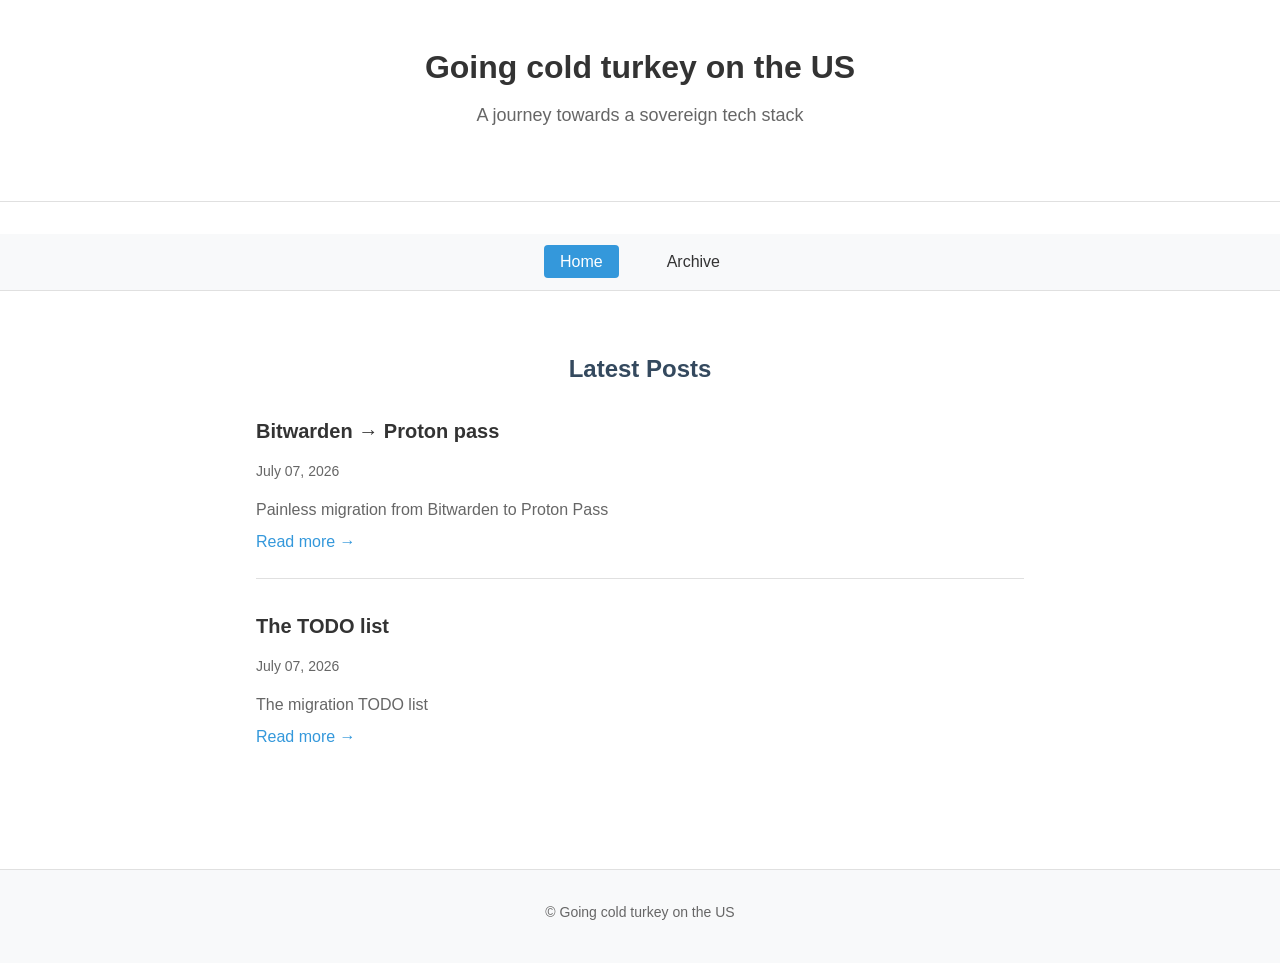
<file: index.html>
<!DOCTYPE html>
<html lang="en">
<head>
    <meta charset="UTF-8">
    <meta name="viewport" content="width=device-width, initial-scale=1.0">
    <meta name="description" content="A journey towards a sovereign tech stack">
    
    <meta property="og:title" content="Going cold turkey on the US">
    <meta property="og:description" content="A journey towards a sovereign tech stack">
    <meta property="og:type" content="website">
    <meta property="og:site_name" content="Going cold turkey on the US">
    
    <title>Going cold turkey on the US</title>
    <link rel="icon" href="assets/favicon.ico" type="image/x-icon">
    <link rel="stylesheet" href="assets/style.css">
</head>
<body>
    <header class="site-header">
        <div class="container">
            <h1 class="site-title">
                <a href="">Going cold turkey on the US</a>
            </h1>
            <p class="site-description">A journey towards a sovereign tech stack</p>
        </div>
    </header>
    
    <nav class="site-navigation">
        <div class="container">
            <ul class="nav-links">
                <li><a href="" class="active">Home</a></li>
                <li><a href="archive.html">Archive</a></li>
            </ul>
        </div>
    </nav>
    
    <main class="site-content">
        <div class="container">
            <section class="post-list">
                <h2>Latest Posts</h2>
                
                <article class="post-summary">
                    <h3 class="post-title">
                        <a href="posts/bitwarden-proton-pass/">Bitwarden → Proton pass</a>
                    </h3>
                    <div class="post-meta">
                        <time datetime="2026-07-07T00:00:00">July 07, 2026</time>
                    </div>
                    <div class="post-excerpt">
                        Painless migration from Bitwarden to Proton Pass
                    </div>
                    <a href="posts/bitwarden-proton-pass/" class="read-more">Read more &rarr;</a>
                </article>
<article class="post-summary">
                    <h3 class="post-title">
                        <a href="posts/the-todo-list/">The TODO list</a>
                    </h3>
                    <div class="post-meta">
                        <time datetime="2026-07-07T00:00:00">July 07, 2026</time>
                    </div>
                    <div class="post-excerpt">
                        The migration TODO list
                    </div>
                    <a href="posts/the-todo-list/" class="read-more">Read more &rarr;</a>
                </article>
            </section>
            
            
        </div>
    </main>
    
    <footer class="site-footer">
        <div class="container">
            <p>&copy; Going cold turkey on the US</p>
        </div>
    </footer>
</body>
</html>
</file>
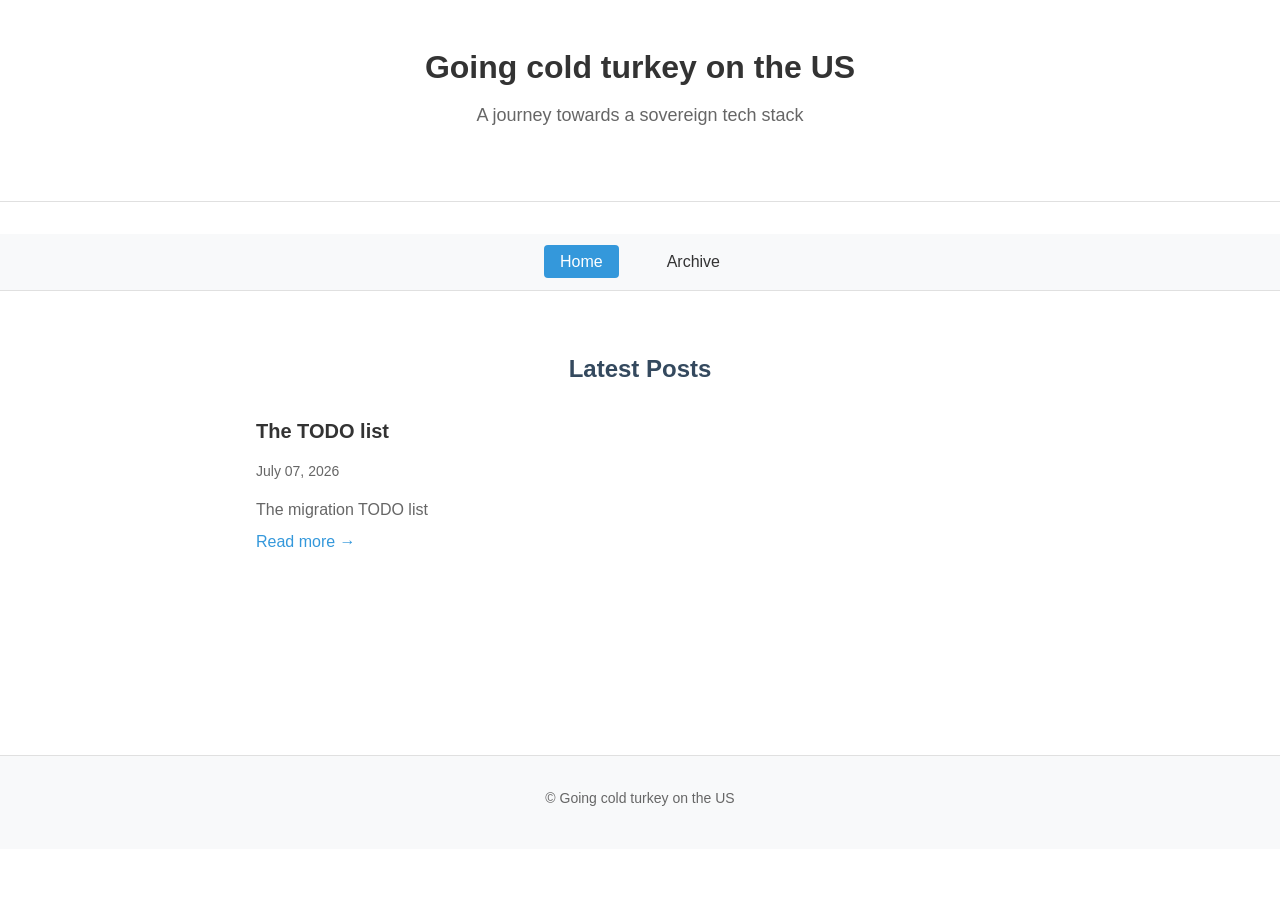
<file: docs/index.html>
<!DOCTYPE html>
<html lang="en">
<head>
    <meta charset="UTF-8">
    <meta name="viewport" content="width=device-width, initial-scale=1.0">
    <meta name="description" content="A journey towards a sovereign tech stack">
    
    <meta property="og:title" content="Going cold turkey on the US">
    <meta property="og:description" content="A journey towards a sovereign tech stack">
    <meta property="og:type" content="website">
    <meta property="og:site_name" content="Going cold turkey on the US">
    
    <title>Going cold turkey on the US</title>
    <link rel="icon" href="assets/favicon.ico" type="image/x-icon">
    <link rel="stylesheet" href="assets/style.css">
</head>
<body>
    <header class="site-header">
        <div class="container">
            <h1 class="site-title">
                <a href="">Going cold turkey on the US</a>
            </h1>
            <p class="site-description">A journey towards a sovereign tech stack</p>
        </div>
    </header>
    
    <nav class="site-navigation">
        <div class="container">
            <ul class="nav-links">
                <li><a href="" class="active">Home</a></li>
                <li><a href="archive.html">Archive</a></li>
            </ul>
        </div>
    </nav>
    
    <main class="site-content">
        <div class="container">
            <section class="post-list">
                <h2>Latest Posts</h2>
                
                <article class="post-summary">
                    <h3 class="post-title">
                        <a href="posts/the-todo-list/">The TODO list</a>
                    </h3>
                    <div class="post-meta">
                        <time datetime="2026-07-07T00:00:00">July 07, 2026</time>
                    </div>
                    <div class="post-excerpt">
                        The migration TODO list
                    </div>
                    <a href="posts/the-todo-list/" class="read-more">Read more &rarr;</a>
                </article>
            </section>
            
            
        </div>
    </main>
    
    <footer class="site-footer">
        <div class="container">
            <p>&copy; Going cold turkey on the US</p>
        </div>
    </footer>
</body>
</html>
</file>
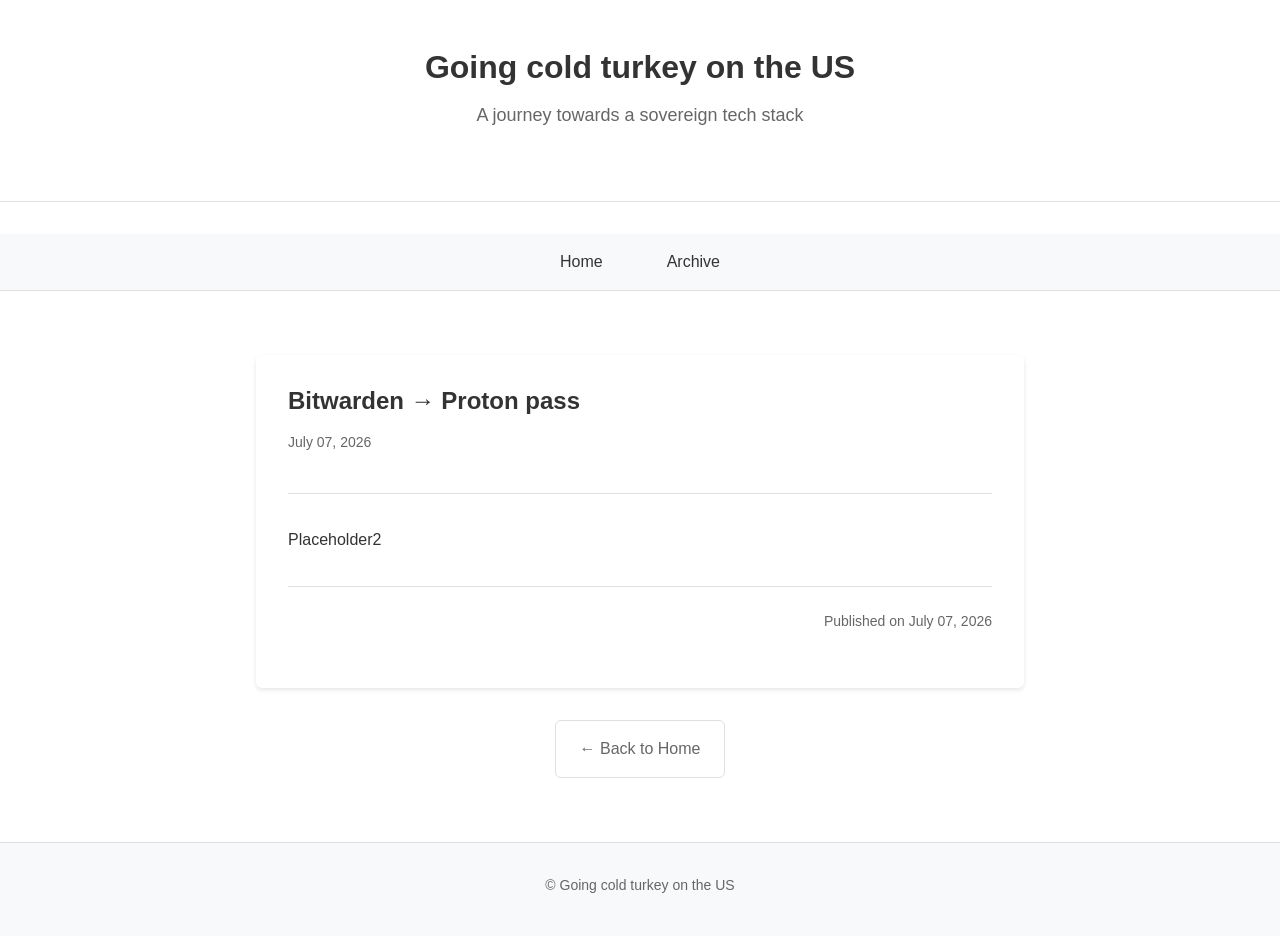
<file: posts/bitwarden-proton-pass/index.html>
<!DOCTYPE html>
<html lang="en">
<head>
    <meta charset="UTF-8">
    <meta name="viewport" content="width=device-width, initial-scale=1.0">
    <meta name="description" content="Painless migration from Bitwarden to Proton Pass">
    
    <meta property="og:title" content="Bitwarden → Proton pass | Going cold turkey on the US">
    <meta property="og:description" content="Painless migration from Bitwarden to Proton Pass">
    <meta property="og:type" content="article">
    <meta property="article:published_time" content="2026-07-07T00:00:00">
    <meta property="og:site_name" content="Going cold turkey on the US">
    
    <title>Bitwarden → Proton pass | Going cold turkey on the US</title>
    <link rel="icon" href="../../assets/favicon.ico" type="image/x-icon">
    <link rel="stylesheet" href="../../assets/style.css">
</head>
<body>
    <header class="site-header">
        <div class="container">
            <h1 class="site-title">
                <a href="../../">Going cold turkey on the US</a>
            </h1>
            <p class="site-description">A journey towards a sovereign tech stack</p>
        </div>
    </header>
    
    <nav class="site-navigation">
        <div class="container">
            <ul class="nav-links">
                <li><a href="../../">Home</a></li>
                <li><a href="../../archive.html">Archive</a></li>
            </ul>
        </div>
    </nav>
    
    <main class="site-content">
        <div class="container">
            <article class="post-full">
                <header class="post-header">
                    <h2 class="post-title">Bitwarden → Proton pass</h2>
                    <div class="post-meta">
                        <time datetime="2026-07-07T00:00:00">July 07, 2026</time>
                    </div>
                </header>
                
                <div class="post-content">
                    <p>Placeholder2</p>
                </div>
                
                <footer class="post-footer">
                    <p>Published on July 07, 2026</p>
                </footer>
            </article>
            
            <nav class="post-navigation">
                <a href="../../" class="back-link">&larr; Back to Home</a>
            </nav>
        </div>
    </main>
    
    <footer class="site-footer">
        <div class="container">
            <p>&copy; Going cold turkey on the US</p>
        </div>
    </footer>
</body>
</html>
</file>
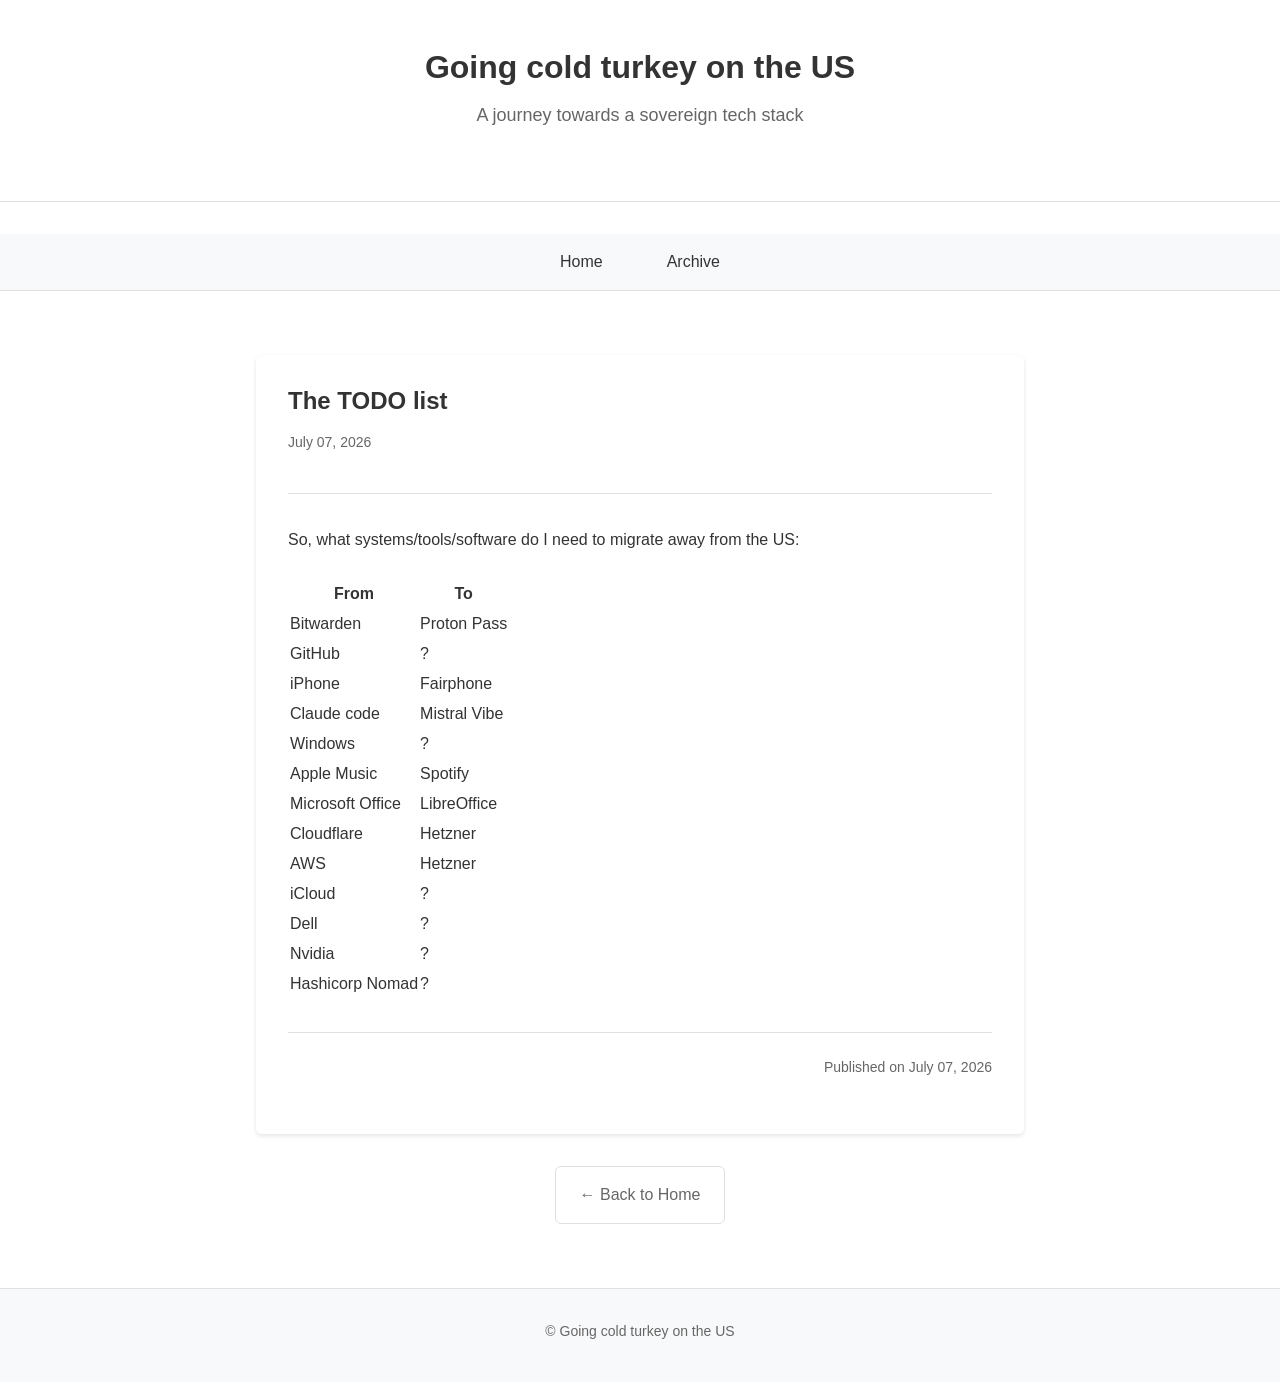
<file: posts/the-todo-list/index.html>
<!DOCTYPE html>
<html lang="en">
<head>
    <meta charset="UTF-8">
    <meta name="viewport" content="width=device-width, initial-scale=1.0">
    <meta name="description" content="The migration TODO list">
    
    <meta property="og:title" content="The TODO list | Going cold turkey on the US">
    <meta property="og:description" content="The migration TODO list">
    <meta property="og:type" content="article">
    <meta property="article:published_time" content="2026-07-07T00:00:00">
    <meta property="og:site_name" content="Going cold turkey on the US">
    
    <title>The TODO list | Going cold turkey on the US</title>
    <link rel="icon" href="../../assets/favicon.ico" type="image/x-icon">
    <link rel="stylesheet" href="../../assets/style.css">
</head>
<body>
    <header class="site-header">
        <div class="container">
            <h1 class="site-title">
                <a href="../../">Going cold turkey on the US</a>
            </h1>
            <p class="site-description">A journey towards a sovereign tech stack</p>
        </div>
    </header>
    
    <nav class="site-navigation">
        <div class="container">
            <ul class="nav-links">
                <li><a href="../../">Home</a></li>
                <li><a href="../../archive.html">Archive</a></li>
            </ul>
        </div>
    </nav>
    
    <main class="site-content">
        <div class="container">
            <article class="post-full">
                <header class="post-header">
                    <h2 class="post-title">The TODO list</h2>
                    <div class="post-meta">
                        <time datetime="2026-07-07T00:00:00">July 07, 2026</time>
                    </div>
                </header>
                
                <div class="post-content">
                    <p>So, what systems/tools/software do I need to migrate away from the US:</p>
<table>
<thead>
<tr>
<th>From</th>
<th>To</th>
</tr>
</thead>
<tbody>
<tr>
<td>Bitwarden</td>
<td>Proton Pass</td>
</tr>
<tr>
<td>GitHub</td>
<td>?</td>
</tr>
<tr>
<td>iPhone</td>
<td>Fairphone</td>
</tr>
<tr>
<td>Claude code</td>
<td>Mistral Vibe</td>
</tr>
<tr>
<td>Windows</td>
<td>?</td>
</tr>
<tr>
<td>Apple Music</td>
<td>Spotify</td>
</tr>
<tr>
<td>Microsoft Office</td>
<td>LibreOffice</td>
</tr>
<tr>
<td>Cloudflare</td>
<td>Hetzner</td>
</tr>
<tr>
<td>AWS</td>
<td>Hetzner</td>
</tr>
<tr>
<td>iCloud</td>
<td>?</td>
</tr>
<tr>
<td>Dell</td>
<td>?</td>
</tr>
<tr>
<td>Nvidia</td>
<td>?</td>
</tr>
<tr>
<td>Hashicorp Nomad</td>
<td>?</td>
</tr>
</tbody>
</table>
                </div>
                
                <footer class="post-footer">
                    <p>Published on July 07, 2026</p>
                </footer>
            </article>
            
            <nav class="post-navigation">
                <a href="../../" class="back-link">&larr; Back to Home</a>
            </nav>
        </div>
    </main>
    
    <footer class="site-footer">
        <div class="container">
            <p>&copy; Going cold turkey on the US</p>
        </div>
    </footer>
</body>
</html>
</file>
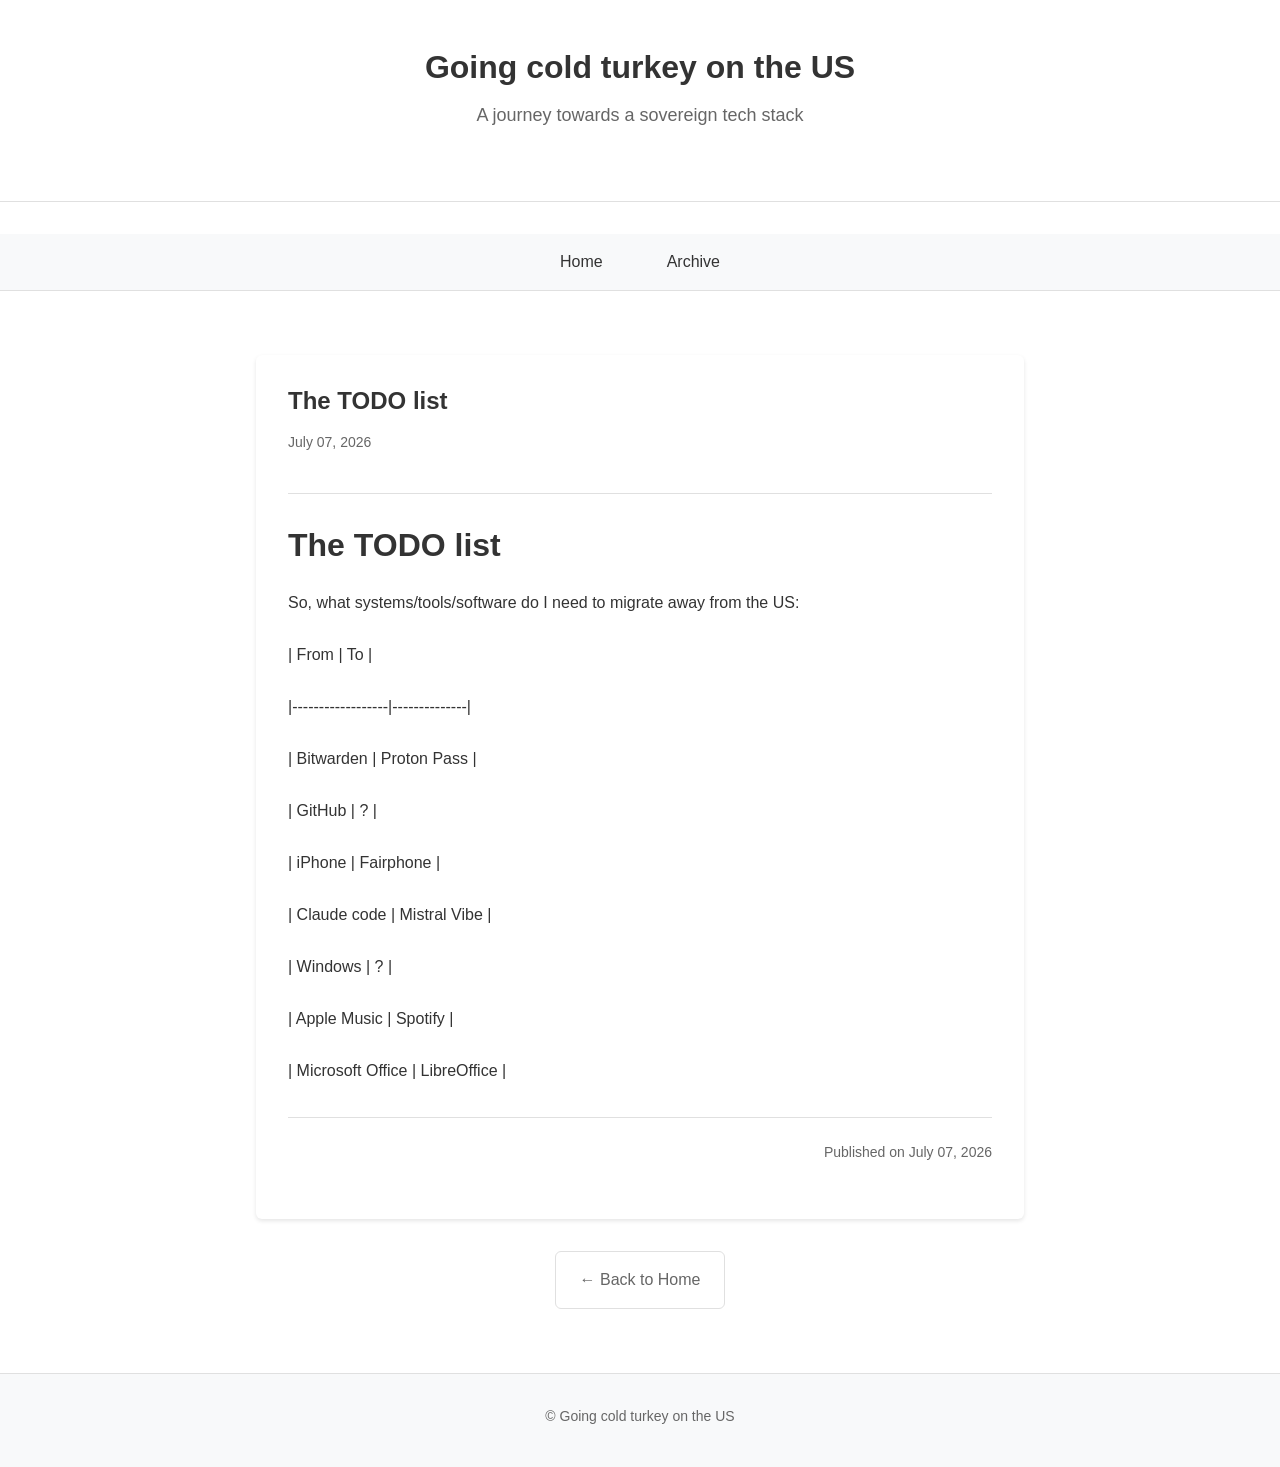
<file: docs/posts/the-todo-list/index.html>
<!DOCTYPE html>
<html lang="en">
<head>
    <meta charset="UTF-8">
    <meta name="viewport" content="width=device-width, initial-scale=1.0">
    <meta name="description" content="The migration TODO list">
    
    <meta property="og:title" content="The TODO list | Going cold turkey on the US">
    <meta property="og:description" content="The migration TODO list">
    <meta property="og:type" content="article">
    <meta property="article:published_time" content="2026-07-07T00:00:00">
    <meta property="og:site_name" content="Going cold turkey on the US">
    
    <title>The TODO list | Going cold turkey on the US</title>
    <link rel="icon" href="../../assets/favicon.ico" type="image/x-icon">
    <link rel="stylesheet" href="../../assets/style.css">
</head>
<body>
    <header class="site-header">
        <div class="container">
            <h1 class="site-title">
                <a href="../../">Going cold turkey on the US</a>
            </h1>
            <p class="site-description">A journey towards a sovereign tech stack</p>
        </div>
    </header>
    
    <nav class="site-navigation">
        <div class="container">
            <ul class="nav-links">
                <li><a href="../../">Home</a></li>
                <li><a href="../../archive.html">Archive</a></li>
            </ul>
        </div>
    </nav>
    
    <main class="site-content">
        <div class="container">
            <article class="post-full">
                <header class="post-header">
                    <h2 class="post-title">The TODO list</h2>
                    <div class="post-meta">
                        <time datetime="2026-07-07T00:00:00">July 07, 2026</time>
                    </div>
                </header>
                
                <div class="post-content">
                    <h1>The TODO list</h1>
<p>
So, what systems/tools/software do I need to migrate away from the US:
<p>
| From             | To           |
<p>
|------------------|--------------|
<p>
| Bitwarden        | Proton Pass  |
<p>
| GitHub           | ?            |
<p>
| iPhone           | Fairphone    |
<p>
| Claude code      | Mistral Vibe |
<p>
| Windows          | ?            |
<p>
| Apple Music      | Spotify      |
<p>
| Microsoft Office | LibreOffice  |
                </div>
                
                <footer class="post-footer">
                    <p>Published on July 07, 2026</p>
                </footer>
            </article>
            
            <nav class="post-navigation">
                <a href="../../" class="back-link">&larr; Back to Home</a>
            </nav>
        </div>
    </main>
    
    <footer class="site-footer">
        <div class="container">
            <p>&copy; Going cold turkey on the US</p>
        </div>
    </footer>
</body>
</html>
</file>
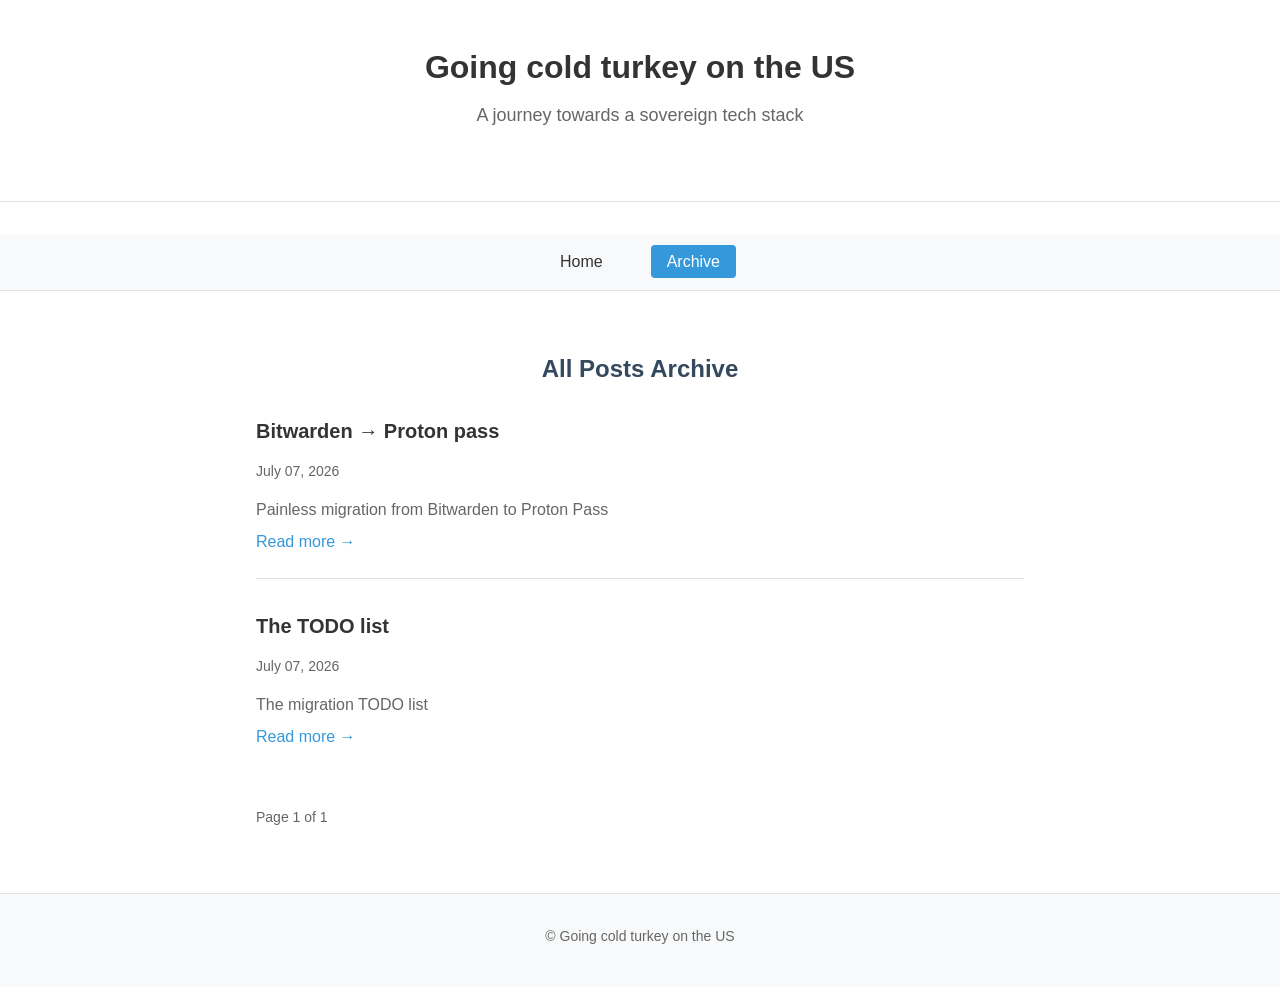
<file: archive.html>
<!DOCTYPE html>
<html lang="en">
<head>
    <meta charset="UTF-8">
    <meta name="viewport" content="width=device-width, initial-scale=1.0">
    <meta name="description" content="All posts archive - A journey towards a sovereign tech stack">
    
    <meta property="og:title" content="Archive | Going cold turkey on the US">
    <meta property="og:description" content="All posts archive - A journey towards a sovereign tech stack">
    <meta property="og:type" content="website">
    <meta property="og:site_name" content="Going cold turkey on the US">
    
    <title>
        
        Archive | Going cold turkey on the US
        
    </title>
    <link rel="icon" href="assets/favicon.ico" type="image/x-icon">
    <link rel="stylesheet" href="assets/style.css">
</head>
<body>
    <header class="site-header">
        <div class="container">
            <h1 class="site-title">
                <a href="">Going cold turkey on the US</a>
            </h1>
            <p class="site-description">A journey towards a sovereign tech stack</p>
        </div>
    </header>
    
    <nav class="site-navigation">
        <div class="container">
            <ul class="nav-links">
                <li><a href="">Home</a></li>
                <li><a href="archive.html" class="active">Archive</a></li>
            </ul>
        </div>
    </nav>
    
    <main class="site-content">
        <div class="container">
            <section class="post-list">
                <h2>
                    
                    All Posts Archive
                    
                </h2>
                
                <article class="post-summary">
                    <h3 class="post-title">
                        <a href="posts/bitwarden-proton-pass/">Bitwarden → Proton pass</a>
                    </h3>
                    <div class="post-meta">
                        <time datetime="2026-07-07T00:00:00">July 07, 2026</time>
                    </div>
                    <div class="post-excerpt">
                        Painless migration from Bitwarden to Proton Pass
                    </div>
                    <a href="posts/bitwarden-proton-pass/" class="read-more">Read more &rarr;</a>
                </article>
<article class="post-summary">
                    <h3 class="post-title">
                        <a href="posts/the-todo-list/">The TODO list</a>
                    </h3>
                    <div class="post-meta">
                        <time datetime="2026-07-07T00:00:00">July 07, 2026</time>
                    </div>
                    <div class="post-excerpt">
                        The migration TODO list
                    </div>
                    <a href="posts/the-todo-list/" class="read-more">Read more &rarr;</a>
                </article>
            </section>
            
            
            
            <span class="pagination-info">Page 1 of 1</span>
            
            
        </div>
    </main>
    
    <footer class="site-footer">
        <div class="container">
            <p>&copy; Going cold turkey on the US</p>
        </div>
    </footer>
</body>
</html>
</file>
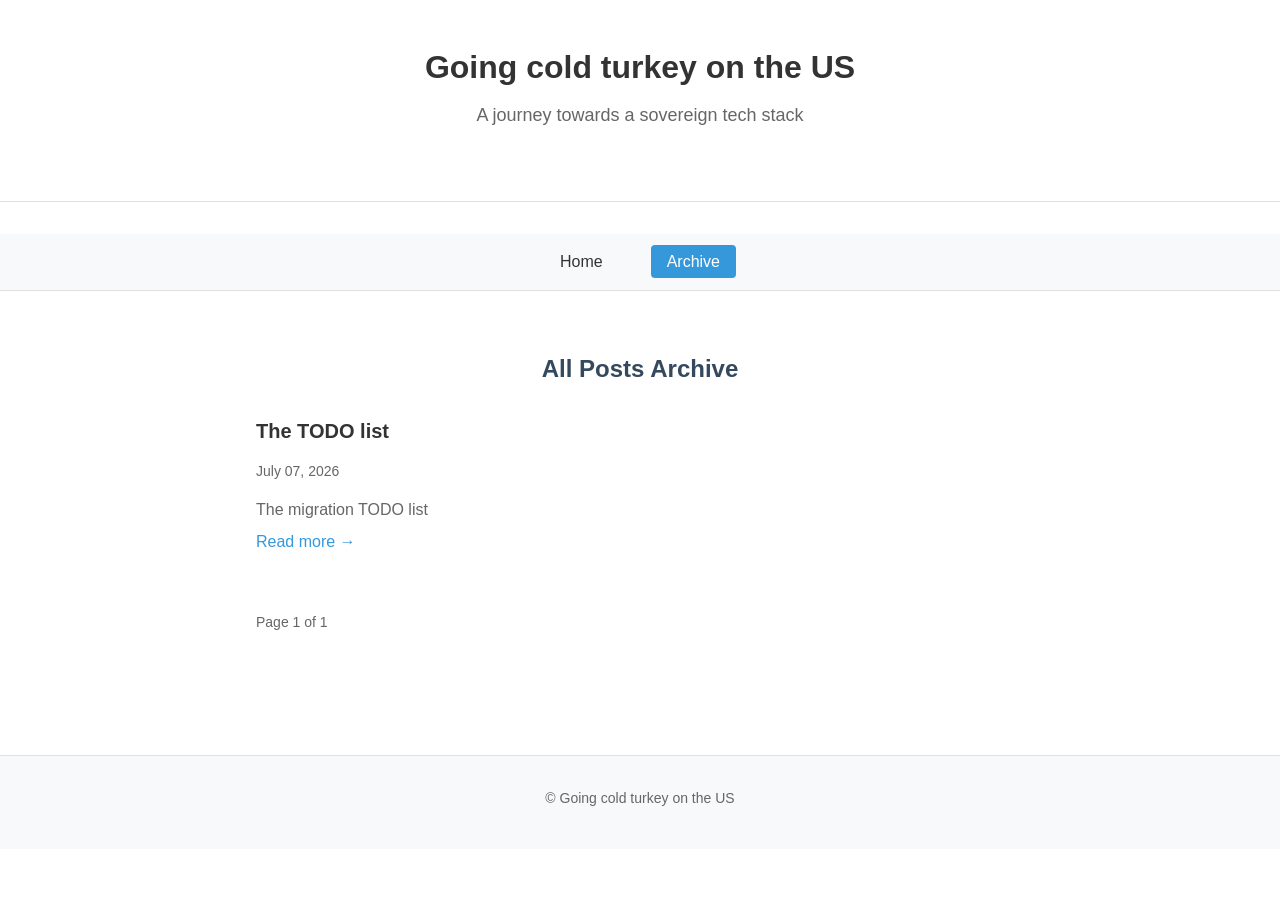
<file: docs/archive.html>
<!DOCTYPE html>
<html lang="en">
<head>
    <meta charset="UTF-8">
    <meta name="viewport" content="width=device-width, initial-scale=1.0">
    <meta name="description" content="All posts archive - A journey towards a sovereign tech stack">
    
    <meta property="og:title" content="Archive | Going cold turkey on the US">
    <meta property="og:description" content="All posts archive - A journey towards a sovereign tech stack">
    <meta property="og:type" content="website">
    <meta property="og:site_name" content="Going cold turkey on the US">
    
    <title>
        
        Archive | Going cold turkey on the US
        
    </title>
    <link rel="icon" href="assets/favicon.ico" type="image/x-icon">
    <link rel="stylesheet" href="assets/style.css">
</head>
<body>
    <header class="site-header">
        <div class="container">
            <h1 class="site-title">
                <a href="">Going cold turkey on the US</a>
            </h1>
            <p class="site-description">A journey towards a sovereign tech stack</p>
        </div>
    </header>
    
    <nav class="site-navigation">
        <div class="container">
            <ul class="nav-links">
                <li><a href="">Home</a></li>
                <li><a href="archive.html" class="active">Archive</a></li>
            </ul>
        </div>
    </nav>
    
    <main class="site-content">
        <div class="container">
            <section class="post-list">
                <h2>
                    
                    All Posts Archive
                    
                </h2>
                
                <article class="post-summary">
                    <h3 class="post-title">
                        <a href="posts/the-todo-list/">The TODO list</a>
                    </h3>
                    <div class="post-meta">
                        <time datetime="2026-07-07T00:00:00">July 07, 2026</time>
                    </div>
                    <div class="post-excerpt">
                        The migration TODO list
                    </div>
                    <a href="posts/the-todo-list/" class="read-more">Read more &rarr;</a>
                </article>
            </section>
            
            
            
            <span class="pagination-info">Page 1 of 1</span>
            
            
        </div>
    </main>
    
    <footer class="site-footer">
        <div class="container">
            <p>&copy; Going cold turkey on the US</p>
        </div>
    </footer>
</body>
</html>
</file>
<file: assets/style.css>
/*
 * Main CSS for static blog
 * Clean, minimal design with focus on readability
 * No JavaScript required - pure HTML + CSS
 */

/* ============================================
   CSS Variables / Theme Colors
   ============================================ */
:root {
    /* Primary colors */
    --color-primary: #2c3e50;
    --color-secondary: #34495e;
    --color-accent: #3498db;
    
    /* Text colors */
    --color-text: #333;
    --color-text-light: #666;
    --color-text-lighter: #999;
    
    /* Background colors */
    --color-bg: #fff;
    --color-bg-light: #f8f9fa;
    --color-bg-dark: #f0f0f0;
    
    /* Border colors */
    --color-border: #e0e0e0;
    --color-border-dark: #ccc;
    
    /* Link colors */
    --color-link: #3498db;
    --color-link-hover: #2980b9;
    --color-link-visited: #9b59b6;
    
    /* Code colors */
    --color-code-bg: #f5f5f5;
    --color-code-border: #ddd;
    --color-code-text: #d14;
    
    /* Spacing */
    --spacing-sm: 0.5rem;
    --spacing-md: 1rem;
    --spacing-lg: 1.5rem;
    --spacing-xl: 2rem;
    --spacing-2xl: 3rem;
    
    /* Typography */
    --font-size-sm: 0.875rem;
    --font-size-base: 1rem;
    --font-size-lg: 1.125rem;
    --font-size-xl: 1.25rem;
    --font-size-2xl: 1.5rem;
    --font-size-3xl: 2rem;
    
    /* Line heights */
    --line-height-tight: 1.2;
    --line-height-normal: 1.5;
    --line-height-relaxed: 1.75;
    
    /* Max widths */
    --max-width-sm: 600px;
    --max-width-md: 800px;
    --max-width-lg: 1000px;
    --max-width-xl: 1200px;
    
    /* Border radius */
    --radius-sm: 4px;
    --radius-md: 6px;
    --radius-lg: 8px;
    
    /* Transitions */
    --transition-fast: 0.15s ease;
    --transition-normal: 0.25s ease;
}

/* ============================================
   Reset / Base Styles
   ============================================ */
*, *::before, *::after {
    box-sizing: border-box;
    margin: 0;
    padding: 0;
}

html {
    scroll-behavior: smooth;
}

body {
    font-family: -apple-system, BlinkMacSystemFont, "Segoe UI", Roboto, "Helvetica Neue", Arial, sans-serif;
    line-height: var(--line-height-normal);
    color: var(--color-text);
    background-color: var(--color-bg);
    font-size: var(--font-size-base);
}

/* ============================================
   Typography
   ============================================ */
h1, h2, h3, h4, h5, h6 {
    font-weight: 600;
    line-height: var(--line-height-tight);
    margin-bottom: var(--spacing-md);
    color: var(--color-text);
}

h1 { font-size: var(--font-size-3xl); }
h2 { font-size: var(--font-size-2xl); }
h3 { font-size: var(--font-size-xl); }
h4 { font-size: var(--font-size-lg); }
h5 { font-size: var(--font-size-base); }
h6 { font-size: var(--font-size-sm); }

p {
    margin-bottom: var(--spacing-lg);
}

a {
    color: var(--color-link);
    text-decoration: underline;
    transition: color var(--transition-normal);
}

a:hover {
    color: var(--color-link-hover);
}

a:visited {
    color: var(--color-link-visited);
}

/* ============================================
   Layout
   ============================================ */
.container {
    width: 100%;
    max-width: var(--max-width-md);
    margin: 0 auto;
    padding: 0 var(--spacing-md);
}

/* ============================================
   Site Header
   ============================================ */
.site-header {
    background-color: var(--color-bg);
    border-bottom: 1px solid var(--color-border);
    padding: var(--spacing-2xl) 0;
    margin-bottom: var(--spacing-xl);
}

.site-header .container {
    text-align: center;
}

.site-title {
    margin-bottom: var(--spacing-md);
}

.site-title a {
    color: var(--color-text);
    text-decoration: none;
}

.site-title a:hover {
    color: var(--color-link);
}

.site-description {
    color: var(--color-text-light);
    font-size: var(--font-size-lg);
}

/* ============================================
   Site Navigation
   ============================================ */
.site-navigation {
    background-color: var(--color-bg-light);
    border-bottom: 1px solid var(--color-border);
    padding: var(--spacing-md) 0;
    margin-bottom: var(--spacing-xl);
}

.site-navigation .nav-links {
    display: flex;
    justify-content: center;
    list-style: none;
    gap: var(--spacing-xl);
}

.site-navigation .nav-links li {
    margin: 0;
}

.site-navigation .nav-links a {
    text-decoration: none;
    font-weight: 500;
    color: var(--color-text);
    padding: var(--spacing-sm) var(--spacing-md);
    border-radius: var(--radius-sm);
    transition: all var(--transition-normal);
}

.site-navigation .nav-links a:hover {
    background-color: var(--color-bg-dark);
    color: var(--color-link);
}

.site-navigation .nav-links a.active {
    background-color: var(--color-link);
    color: white;
}

/* ============================================
   Site Content
   ============================================ */
.site-content {
    padding: var(--spacing-xl) 0;
    min-height: 400px;
}

/* ============================================
   Post List / Summary
   ============================================ */
.post-list {
    margin-bottom: var(--spacing-xl);
}

.post-list h2 {
    margin-bottom: var(--spacing-xl);
    text-align: center;
    color: var(--color-secondary);
}

.post-summary {
    border-bottom: 1px solid var(--color-border);
    padding-bottom: var(--spacing-lg);
    margin-bottom: var(--spacing-xl);
}

.post-summary:last-child {
    border-bottom: none;
    margin-bottom: 0;
}

.post-title {
    margin-bottom: var(--spacing-sm);
}

.post-title a {
    text-decoration: none;
    color: var(--color-text);
    font-size: var(--font-size-xl);
}

.post-title a:hover {
    color: var(--color-link);
}

.post-meta {
    color: var(--color-text-light);
    font-size: var(--font-size-sm);
    margin-bottom: var(--spacing-md);
}

.post-excerpt {
    color: var(--color-text-light);
    font-size: var(--font-size-base);
}

.read-more {
    display: inline-block;
    text-decoration: none;
    color: var(--color-link);
    font-weight: 500;
    margin-top: var(--spacing-sm);
}

.read-more:hover {
    color: var(--color-link-hover);
    text-decoration: underline;
}

/* ============================================
   Full Post
   ============================================ */
.post-full {
    background-color: var(--color-bg);
    border-radius: var(--radius-md);
    padding: var(--spacing-xl);
    box-shadow: 0 2px 4px rgba(0, 0, 0, 0.1);
}

.post-header {
    margin-bottom: var(--spacing-xl);
    border-bottom: 1px solid var(--color-border);
    padding-bottom: var(--spacing-lg);
}

.post-title {
    font-size: var(--font-size-2xl);
    margin-bottom: var(--spacing-md);
}

.post-meta {
    display: flex;
    gap: var(--spacing-md);
    font-size: var(--font-size-sm);
    color: var(--color-text-light);
}

.post-content {
    line-height: var(--line-height-relaxed);
}

.post-content h1,
.post-content h2,
.post-content h3,
.post-content h4,
.post-content h5,
.post-content h6 {
    margin-top: var(--spacing-xl);
    margin-bottom: var(--spacing-lg);
}

.post-content p {
    margin-bottom: var(--spacing-lg);
}

.post-content ul,
.post-content ol {
    margin-bottom: var(--spacing-lg);
    padding-left: var(--spacing-xl);
}

.post-content li {
    margin-bottom: var(--spacing-sm);
}

.post-content blockquote {
    border-left: 4px solid var(--color-border-dark);
    padding-left: var(--spacing-md);
    margin-left: 0;
    color: var(--color-text-light);
    font-style: italic;
    margin-bottom: var(--spacing-lg);
}

.post-content pre {
    background-color: var(--color-code-bg);
    border: 1px solid var(--color-code-border);
    border-radius: var(--radius-sm);
    padding: var(--spacing-md);
    overflow-x: auto;
    margin-bottom: var(--spacing-lg);
}

.post-content code {
    background-color: var(--color-code-bg);
    border: 1px solid var(--color-code-border);
    border-radius: var(--radius-sm);
    padding: 0 var(--spacing-sm);
    font-family: "SFMono-Regular", Consolas, "Liberation Mono", Menlo, monospace;
    font-size: var(--font-size-sm);
    color: var(--color-code-text);
}

.post-content pre code {
    background-color: transparent;
    border: none;
    padding: 0;
    font-size: var(--font-size-sm);
}

.post-content hr {
    border: 0;
    border-top: 1px solid var(--color-border);
    margin: var(--spacing-xl) 0;
}

.post-content img {
    max-width: 100%;
    height: auto;
    margin: var(--spacing-lg) 0;
    border-radius: var(--radius-md);
}

.post-content a {
    color: var(--color-link);
}

.post-content a:hover {
    color: var(--color-link-hover);
}

.post-footer {
    margin-top: var(--spacing-xl);
    padding-top: var(--spacing-lg);
    border-top: 1px solid var(--color-border);
    font-size: var(--font-size-sm);
    color: var(--color-text-light);
    text-align: right;
}

/* ============================================
   Post Navigation
   ============================================ */
.post-navigation {
    margin-top: var(--spacing-xl);
    text-align: center;
}

.back-link {
    display: inline-block;
    text-decoration: none;
    color: var(--color-text-light);
    font-size: var(--font-size-base);
    padding: var(--spacing-md) var(--spacing-lg);
    border: 1px solid var(--color-border);
    border-radius: var(--radius-md);
    transition: all var(--transition-normal);
}

.back-link:hover {
    background-color: var(--color-bg-light);
    color: var(--color-link);
    border-color: var(--color-link);
}

/* ============================================
   Pagination
   ============================================ */
.pagination {
    display: flex;
    justify-content: center;
    align-items: center;
    gap: var(--spacing-md);
    margin-top: var(--spacing-xl);
    flex-wrap: wrap;
}

.pagination .prev-page,
.pagination .next-page {
    display: inline-block;
    text-decoration: none;
    color: var(--color-link);
    font-weight: 500;
    padding: var(--spacing-sm) var(--spacing-md);
    border: 1px solid var(--color-border);
    border-radius: var(--radius-md);
    transition: all var(--transition-normal);
}

.pagination .prev-page:hover,
.pagination .next-page:hover {
    background-color: var(--color-bg-light);
    color: var(--color-link-hover);
}

.pagination-info {
    color: var(--color-text-light);
    font-size: var(--font-size-sm);
}

/* ============================================
   Site Footer
   ============================================ */
.site-footer {
    background-color: var(--color-bg-light);
    border-top: 1px solid var(--color-border);
    padding: var(--spacing-xl) 0;
    margin-top: var(--spacing-xl);
    text-align: center;
    color: var(--color-text-light);
    font-size: var(--font-size-sm);
}

.site-footer p {
    margin-bottom: var(--spacing-sm);
}

/* ============================================
   Responsive Design
   ============================================ */
@media (max-width: 768px) {
    .container {
        padding: 0 var(--spacing-sm);
    }
    
    .site-navigation .nav-links {
        flex-direction: column;
        align-items: center;
        gap: var(--spacing-md);
    }
    
    .site-header,
    .site-navigation {
        padding: var(--spacing-lg) 0;
    }
    
    .site-content {
        padding: var(--spacing-lg) 0;
    }
    
    .post-full {
        padding: var(--spacing-lg);
    }
    
    .pagination {
        flex-direction: column;
        gap: var(--spacing-md);
    }
}

@media (max-width: 480px) {
    h1 { font-size: var(--font-size-2xl); }
    h2 { font-size: var(--font-size-xl); }
    h3 { font-size: var(--font-size-lg); }
    
    .container {
        max-width: 100%;
    }
}

/* ============================================
   Print Styles
   ============================================ */
@media print {
    body {
        background: white;
        color: black;
    }
    
    .site-header,
    .site-navigation,
    .site-footer,
    .pagination,
    .post-navigation {
        display: none !important;
    }
    
    .post-full {
        box-shadow: none;
        border: none;
        padding: 0;
    }
    
    a {
        text-decoration: none;
        color: inherit;
    }
    
    pre {
        background: #f5f5f5;
        border: 1px solid #ddd;
    }
    
    code {
        background: #f5f5f5;
        border: 1px solid #ddd;
    }
}

/* ============================================
   Dark Mode Support (Optional)
   ============================================ */
@media (prefers-color-scheme: dark) {
    :root {
        --color-bg: #1a1a1a;
        --color-bg-light: #252525;
        --color-bg-dark: #151515;
        --color-text: #e0e0e0;
        --color-text-light: #a0a0a0;
        --color-text-lighter: #707070;
        --color-border: #404040;
        --color-border-dark: #505050;
        --color-code-bg: #2d2d2d;
        --color-code-border: #404040;
        --color-code-text: #f8f8f2;
        --color-link: #58a6ff;
        --color-link-hover: #79c0ff;
        --color-link-visited: #bc94e0;
    }
    
    .post-full {
        background-color: var(--color-bg-light);
    }
}

/* ============================================
   Utility Classes
   ============================================ */
.clearfix::after {
    content: "";
    display: table;
    clear: both;
}

.text-center { text-align: center; }
.text-left { text-align: left; }
.text-right { text-align: right; }

.mt-sm { margin-top: var(--spacing-sm); }
.mt-md { margin-top: var(--spacing-md); }
.mt-lg { margin-top: var(--spacing-lg); }
.mt-xl { margin-top: var(--spacing-xl); }

.mb-sm { margin-bottom: var(--spacing-sm); }
.mb-md { margin-bottom: var(--spacing-md); }
.mb-lg { margin-bottom: var(--spacing-lg); }
.mb-xl { margin-bottom: var(--spacing-xl); }

.hidden { display: none; }
</file>
<file: docs/assets/style.css>
/*
 * Main CSS for static blog
 * Clean, minimal design with focus on readability
 * No JavaScript required - pure HTML + CSS
 */

/* ============================================
   CSS Variables / Theme Colors
   ============================================ */
:root {
    /* Primary colors */
    --color-primary: #2c3e50;
    --color-secondary: #34495e;
    --color-accent: #3498db;
    
    /* Text colors */
    --color-text: #333;
    --color-text-light: #666;
    --color-text-lighter: #999;
    
    /* Background colors */
    --color-bg: #fff;
    --color-bg-light: #f8f9fa;
    --color-bg-dark: #f0f0f0;
    
    /* Border colors */
    --color-border: #e0e0e0;
    --color-border-dark: #ccc;
    
    /* Link colors */
    --color-link: #3498db;
    --color-link-hover: #2980b9;
    --color-link-visited: #9b59b6;
    
    /* Code colors */
    --color-code-bg: #f5f5f5;
    --color-code-border: #ddd;
    --color-code-text: #d14;
    
    /* Spacing */
    --spacing-sm: 0.5rem;
    --spacing-md: 1rem;
    --spacing-lg: 1.5rem;
    --spacing-xl: 2rem;
    --spacing-2xl: 3rem;
    
    /* Typography */
    --font-size-sm: 0.875rem;
    --font-size-base: 1rem;
    --font-size-lg: 1.125rem;
    --font-size-xl: 1.25rem;
    --font-size-2xl: 1.5rem;
    --font-size-3xl: 2rem;
    
    /* Line heights */
    --line-height-tight: 1.2;
    --line-height-normal: 1.5;
    --line-height-relaxed: 1.75;
    
    /* Max widths */
    --max-width-sm: 600px;
    --max-width-md: 800px;
    --max-width-lg: 1000px;
    --max-width-xl: 1200px;
    
    /* Border radius */
    --radius-sm: 4px;
    --radius-md: 6px;
    --radius-lg: 8px;
    
    /* Transitions */
    --transition-fast: 0.15s ease;
    --transition-normal: 0.25s ease;
}

/* ============================================
   Reset / Base Styles
   ============================================ */
*, *::before, *::after {
    box-sizing: border-box;
    margin: 0;
    padding: 0;
}

html {
    scroll-behavior: smooth;
}

body {
    font-family: -apple-system, BlinkMacSystemFont, "Segoe UI", Roboto, "Helvetica Neue", Arial, sans-serif;
    line-height: var(--line-height-normal);
    color: var(--color-text);
    background-color: var(--color-bg);
    font-size: var(--font-size-base);
}

/* ============================================
   Typography
   ============================================ */
h1, h2, h3, h4, h5, h6 {
    font-weight: 600;
    line-height: var(--line-height-tight);
    margin-bottom: var(--spacing-md);
    color: var(--color-text);
}

h1 { font-size: var(--font-size-3xl); }
h2 { font-size: var(--font-size-2xl); }
h3 { font-size: var(--font-size-xl); }
h4 { font-size: var(--font-size-lg); }
h5 { font-size: var(--font-size-base); }
h6 { font-size: var(--font-size-sm); }

p {
    margin-bottom: var(--spacing-lg);
}

a {
    color: var(--color-link);
    text-decoration: underline;
    transition: color var(--transition-normal);
}

a:hover {
    color: var(--color-link-hover);
}

a:visited {
    color: var(--color-link-visited);
}

/* ============================================
   Layout
   ============================================ */
.container {
    width: 100%;
    max-width: var(--max-width-md);
    margin: 0 auto;
    padding: 0 var(--spacing-md);
}

/* ============================================
   Site Header
   ============================================ */
.site-header {
    background-color: var(--color-bg);
    border-bottom: 1px solid var(--color-border);
    padding: var(--spacing-2xl) 0;
    margin-bottom: var(--spacing-xl);
}

.site-header .container {
    text-align: center;
}

.site-title {
    margin-bottom: var(--spacing-md);
}

.site-title a {
    color: var(--color-text);
    text-decoration: none;
}

.site-title a:hover {
    color: var(--color-link);
}

.site-description {
    color: var(--color-text-light);
    font-size: var(--font-size-lg);
}

/* ============================================
   Site Navigation
   ============================================ */
.site-navigation {
    background-color: var(--color-bg-light);
    border-bottom: 1px solid var(--color-border);
    padding: var(--spacing-md) 0;
    margin-bottom: var(--spacing-xl);
}

.site-navigation .nav-links {
    display: flex;
    justify-content: center;
    list-style: none;
    gap: var(--spacing-xl);
}

.site-navigation .nav-links li {
    margin: 0;
}

.site-navigation .nav-links a {
    text-decoration: none;
    font-weight: 500;
    color: var(--color-text);
    padding: var(--spacing-sm) var(--spacing-md);
    border-radius: var(--radius-sm);
    transition: all var(--transition-normal);
}

.site-navigation .nav-links a:hover {
    background-color: var(--color-bg-dark);
    color: var(--color-link);
}

.site-navigation .nav-links a.active {
    background-color: var(--color-link);
    color: white;
}

/* ============================================
   Site Content
   ============================================ */
.site-content {
    padding: var(--spacing-xl) 0;
    min-height: 400px;
}

/* ============================================
   Post List / Summary
   ============================================ */
.post-list {
    margin-bottom: var(--spacing-xl);
}

.post-list h2 {
    margin-bottom: var(--spacing-xl);
    text-align: center;
    color: var(--color-secondary);
}

.post-summary {
    border-bottom: 1px solid var(--color-border);
    padding-bottom: var(--spacing-lg);
    margin-bottom: var(--spacing-xl);
}

.post-summary:last-child {
    border-bottom: none;
    margin-bottom: 0;
}

.post-title {
    margin-bottom: var(--spacing-sm);
}

.post-title a {
    text-decoration: none;
    color: var(--color-text);
    font-size: var(--font-size-xl);
}

.post-title a:hover {
    color: var(--color-link);
}

.post-meta {
    color: var(--color-text-light);
    font-size: var(--font-size-sm);
    margin-bottom: var(--spacing-md);
}

.post-excerpt {
    color: var(--color-text-light);
    font-size: var(--font-size-base);
}

.read-more {
    display: inline-block;
    text-decoration: none;
    color: var(--color-link);
    font-weight: 500;
    margin-top: var(--spacing-sm);
}

.read-more:hover {
    color: var(--color-link-hover);
    text-decoration: underline;
}

/* ============================================
   Full Post
   ============================================ */
.post-full {
    background-color: var(--color-bg);
    border-radius: var(--radius-md);
    padding: var(--spacing-xl);
    box-shadow: 0 2px 4px rgba(0, 0, 0, 0.1);
}

.post-header {
    margin-bottom: var(--spacing-xl);
    border-bottom: 1px solid var(--color-border);
    padding-bottom: var(--spacing-lg);
}

.post-title {
    font-size: var(--font-size-2xl);
    margin-bottom: var(--spacing-md);
}

.post-meta {
    display: flex;
    gap: var(--spacing-md);
    font-size: var(--font-size-sm);
    color: var(--color-text-light);
}

.post-content {
    line-height: var(--line-height-relaxed);
}

.post-content h1,
.post-content h2,
.post-content h3,
.post-content h4,
.post-content h5,
.post-content h6 {
    margin-top: var(--spacing-xl);
    margin-bottom: var(--spacing-lg);
}

.post-content p {
    margin-bottom: var(--spacing-lg);
}

.post-content ul,
.post-content ol {
    margin-bottom: var(--spacing-lg);
    padding-left: var(--spacing-xl);
}

.post-content li {
    margin-bottom: var(--spacing-sm);
}

.post-content blockquote {
    border-left: 4px solid var(--color-border-dark);
    padding-left: var(--spacing-md);
    margin-left: 0;
    color: var(--color-text-light);
    font-style: italic;
    margin-bottom: var(--spacing-lg);
}

.post-content pre {
    background-color: var(--color-code-bg);
    border: 1px solid var(--color-code-border);
    border-radius: var(--radius-sm);
    padding: var(--spacing-md);
    overflow-x: auto;
    margin-bottom: var(--spacing-lg);
}

.post-content code {
    background-color: var(--color-code-bg);
    border: 1px solid var(--color-code-border);
    border-radius: var(--radius-sm);
    padding: 0 var(--spacing-sm);
    font-family: "SFMono-Regular", Consolas, "Liberation Mono", Menlo, monospace;
    font-size: var(--font-size-sm);
    color: var(--color-code-text);
}

.post-content pre code {
    background-color: transparent;
    border: none;
    padding: 0;
    font-size: var(--font-size-sm);
}

.post-content hr {
    border: 0;
    border-top: 1px solid var(--color-border);
    margin: var(--spacing-xl) 0;
}

.post-content img {
    max-width: 100%;
    height: auto;
    margin: var(--spacing-lg) 0;
    border-radius: var(--radius-md);
}

.post-content a {
    color: var(--color-link);
}

.post-content a:hover {
    color: var(--color-link-hover);
}

.post-footer {
    margin-top: var(--spacing-xl);
    padding-top: var(--spacing-lg);
    border-top: 1px solid var(--color-border);
    font-size: var(--font-size-sm);
    color: var(--color-text-light);
    text-align: right;
}

/* ============================================
   Post Navigation
   ============================================ */
.post-navigation {
    margin-top: var(--spacing-xl);
    text-align: center;
}

.back-link {
    display: inline-block;
    text-decoration: none;
    color: var(--color-text-light);
    font-size: var(--font-size-base);
    padding: var(--spacing-md) var(--spacing-lg);
    border: 1px solid var(--color-border);
    border-radius: var(--radius-md);
    transition: all var(--transition-normal);
}

.back-link:hover {
    background-color: var(--color-bg-light);
    color: var(--color-link);
    border-color: var(--color-link);
}

/* ============================================
   Pagination
   ============================================ */
.pagination {
    display: flex;
    justify-content: center;
    align-items: center;
    gap: var(--spacing-md);
    margin-top: var(--spacing-xl);
    flex-wrap: wrap;
}

.pagination .prev-page,
.pagination .next-page {
    display: inline-block;
    text-decoration: none;
    color: var(--color-link);
    font-weight: 500;
    padding: var(--spacing-sm) var(--spacing-md);
    border: 1px solid var(--color-border);
    border-radius: var(--radius-md);
    transition: all var(--transition-normal);
}

.pagination .prev-page:hover,
.pagination .next-page:hover {
    background-color: var(--color-bg-light);
    color: var(--color-link-hover);
}

.pagination-info {
    color: var(--color-text-light);
    font-size: var(--font-size-sm);
}

/* ============================================
   Site Footer
   ============================================ */
.site-footer {
    background-color: var(--color-bg-light);
    border-top: 1px solid var(--color-border);
    padding: var(--spacing-xl) 0;
    margin-top: var(--spacing-xl);
    text-align: center;
    color: var(--color-text-light);
    font-size: var(--font-size-sm);
}

.site-footer p {
    margin-bottom: var(--spacing-sm);
}

/* ============================================
   Responsive Design
   ============================================ */
@media (max-width: 768px) {
    .container {
        padding: 0 var(--spacing-sm);
    }
    
    .site-navigation .nav-links {
        flex-direction: column;
        align-items: center;
        gap: var(--spacing-md);
    }
    
    .site-header,
    .site-navigation {
        padding: var(--spacing-lg) 0;
    }
    
    .site-content {
        padding: var(--spacing-lg) 0;
    }
    
    .post-full {
        padding: var(--spacing-lg);
    }
    
    .pagination {
        flex-direction: column;
        gap: var(--spacing-md);
    }
}

@media (max-width: 480px) {
    h1 { font-size: var(--font-size-2xl); }
    h2 { font-size: var(--font-size-xl); }
    h3 { font-size: var(--font-size-lg); }
    
    .container {
        max-width: 100%;
    }
}

/* ============================================
   Print Styles
   ============================================ */
@media print {
    body {
        background: white;
        color: black;
    }
    
    .site-header,
    .site-navigation,
    .site-footer,
    .pagination,
    .post-navigation {
        display: none !important;
    }
    
    .post-full {
        box-shadow: none;
        border: none;
        padding: 0;
    }
    
    a {
        text-decoration: none;
        color: inherit;
    }
    
    pre {
        background: #f5f5f5;
        border: 1px solid #ddd;
    }
    
    code {
        background: #f5f5f5;
        border: 1px solid #ddd;
    }
}

/* ============================================
   Dark Mode Support (Optional)
   ============================================ */
@media (prefers-color-scheme: dark) {
    :root {
        --color-bg: #1a1a1a;
        --color-bg-light: #252525;
        --color-bg-dark: #151515;
        --color-text: #e0e0e0;
        --color-text-light: #a0a0a0;
        --color-text-lighter: #707070;
        --color-border: #404040;
        --color-border-dark: #505050;
        --color-code-bg: #2d2d2d;
        --color-code-border: #404040;
        --color-code-text: #f8f8f2;
        --color-link: #58a6ff;
        --color-link-hover: #79c0ff;
        --color-link-visited: #bc94e0;
    }
    
    .post-full {
        background-color: var(--color-bg-light);
    }
}

/* ============================================
   Utility Classes
   ============================================ */
.clearfix::after {
    content: "";
    display: table;
    clear: both;
}

.text-center { text-align: center; }
.text-left { text-align: left; }
.text-right { text-align: right; }

.mt-sm { margin-top: var(--spacing-sm); }
.mt-md { margin-top: var(--spacing-md); }
.mt-lg { margin-top: var(--spacing-lg); }
.mt-xl { margin-top: var(--spacing-xl); }

.mb-sm { margin-bottom: var(--spacing-sm); }
.mb-md { margin-bottom: var(--spacing-md); }
.mb-lg { margin-bottom: var(--spacing-lg); }
.mb-xl { margin-bottom: var(--spacing-xl); }

.hidden { display: none; }
</file>
